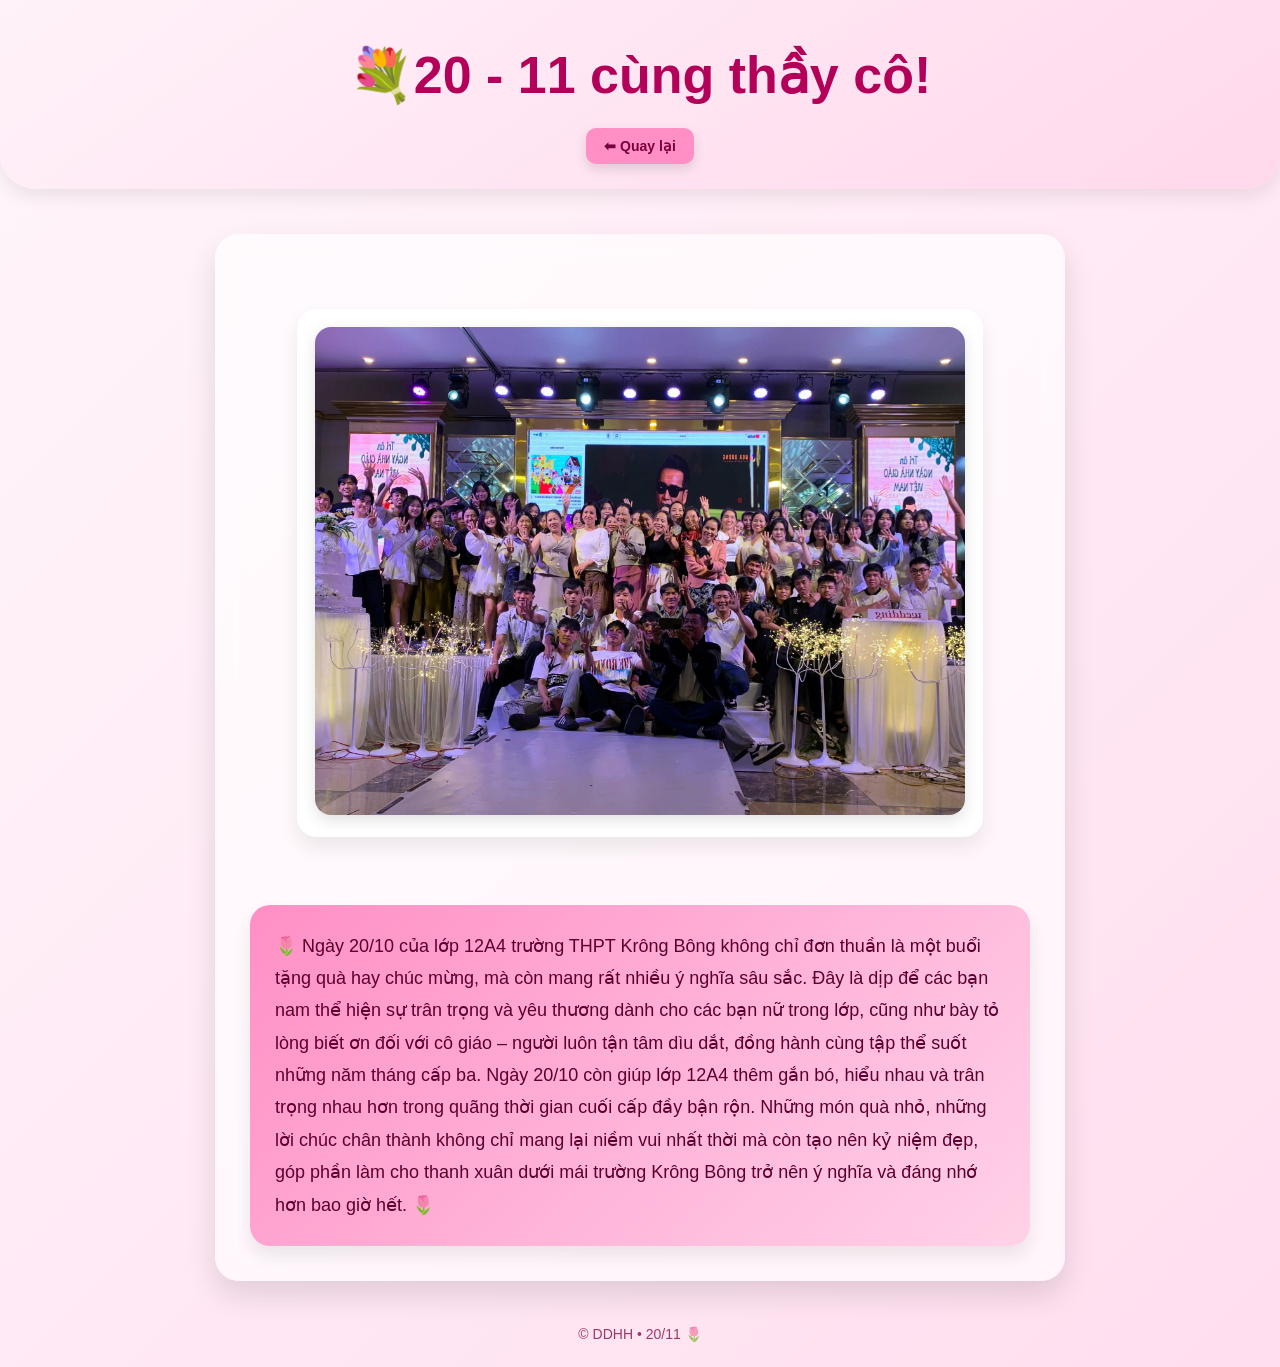
<file: more/2011.html>
<!DOCTYPE html>
<html lang="vi">
<head>
    <meta charset="UTF-8">
    <title>💐20 - 11 cùng thầy cô!</title>
    <meta name="viewport" content="width=device-width, initial-scale=1.0">
    <link rel="stylesheet" href="2011.css">
</head>
<body>
    <header class="header-pastel">
    <h1 class="title-main">💐20 - 11 cùng thầy cô!</h1>
    <a href="../index.html" class="btn-back">
        ⬅ Quay lại</a>
</header>
<div class="khung">
<section class="anh2010">
    <div class="img">
    <img src="../images/2010.jfif" alt="ảnh 20-10" class="img-2010">
        </div>
</section>
<div class="nd-2010">
    <p>🌷 Ngày 20/10 của lớp 12A4 trường THPT Krông Bông không chỉ đơn thuần là một buổi tặng quà hay chúc mừng, mà còn mang rất nhiều ý nghĩa sâu sắc. Đây là dịp để các bạn nam thể hiện sự trân trọng và yêu thương dành cho các bạn nữ trong lớp, cũng như bày tỏ lòng biết ơn đối với cô giáo – người luôn tận tâm dìu dắt, đồng hành cùng tập thể suốt những năm tháng cấp ba.

Ngày 20/10 còn giúp lớp 12A4 thêm gắn bó, hiểu nhau và trân trọng nhau hơn trong quãng thời gian cuối cấp đầy bận rộn. Những món quà nhỏ, những lời chúc chân thành không chỉ mang lại niềm vui nhất thời mà còn tạo nên kỷ niệm đẹp, góp phần làm cho thanh xuân dưới mái trường Krông Bông trở nên ý nghĩa và đáng nhớ hơn bao giờ hết. 🌷
 </p>
</div></div>
<footer class="footer">
    <p>© DDHH • 20/11 🌷</p>
</footer>
</body>
</html>
</file>
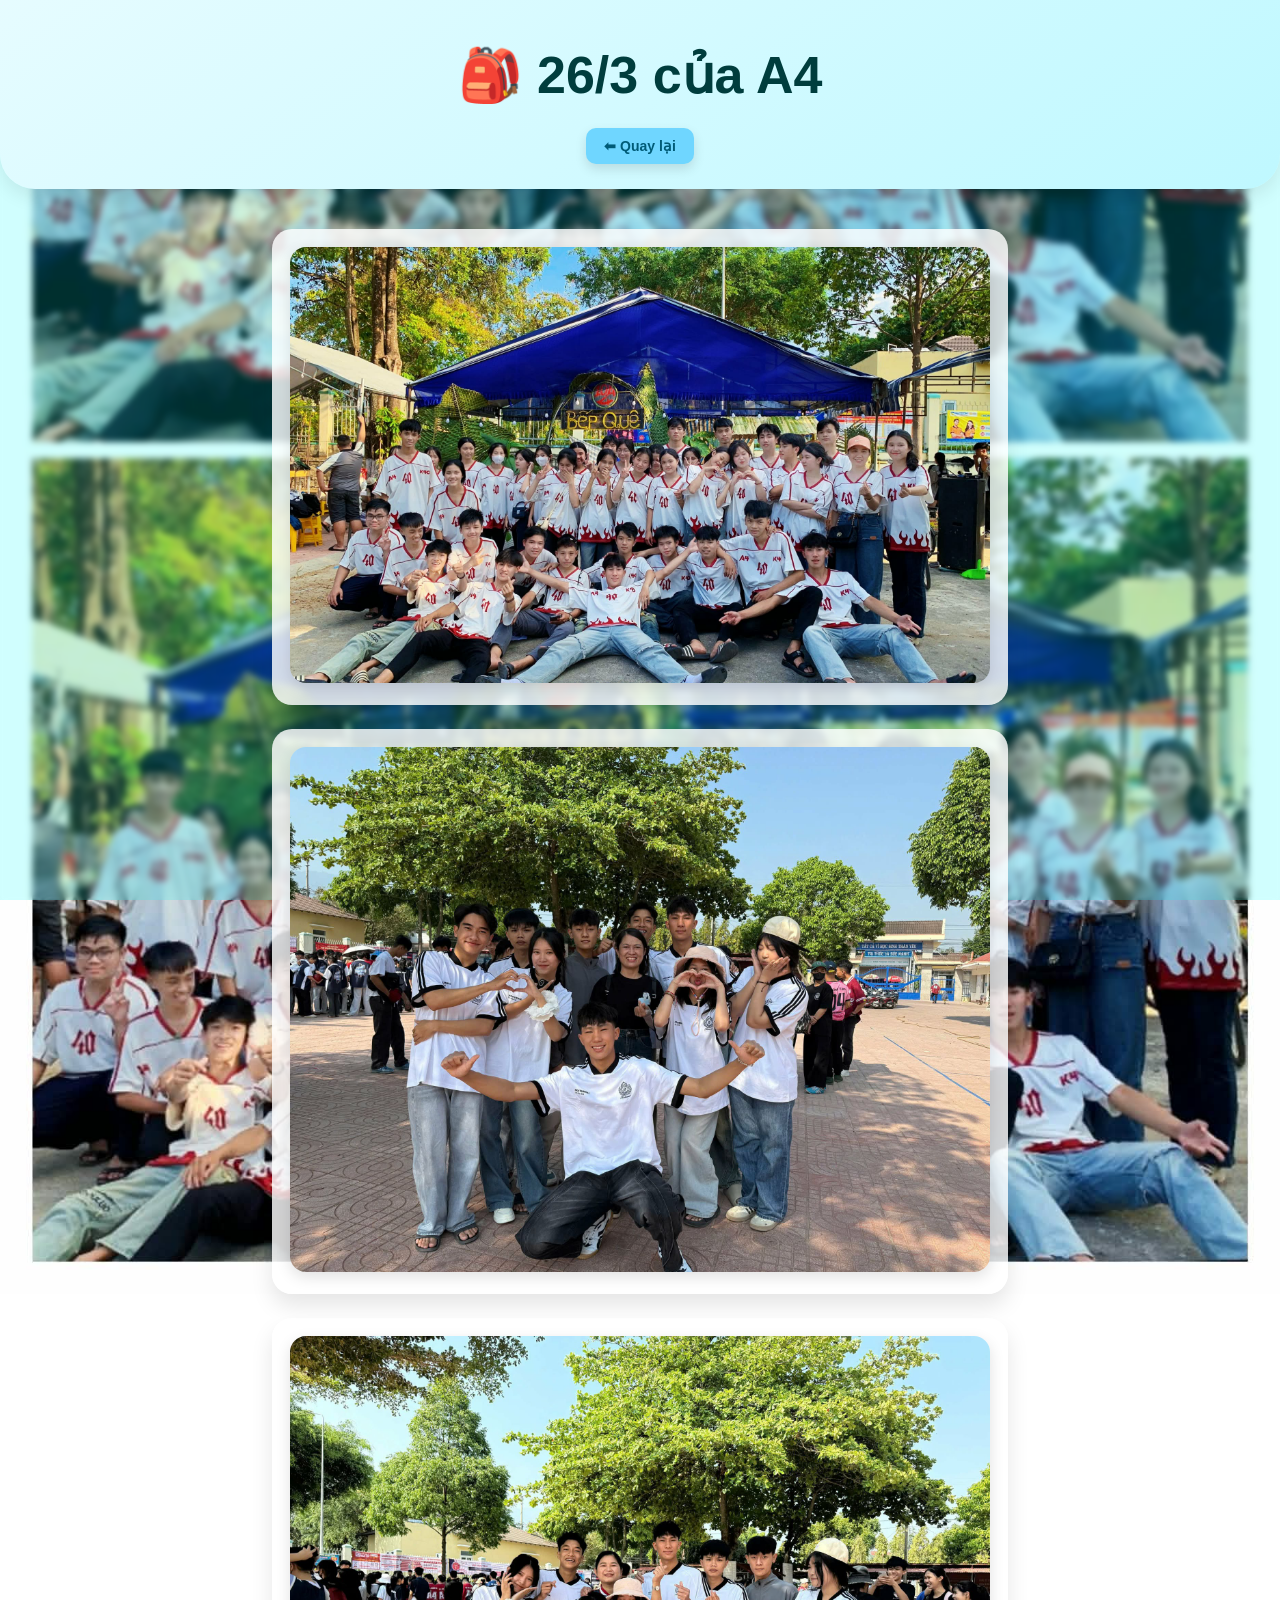
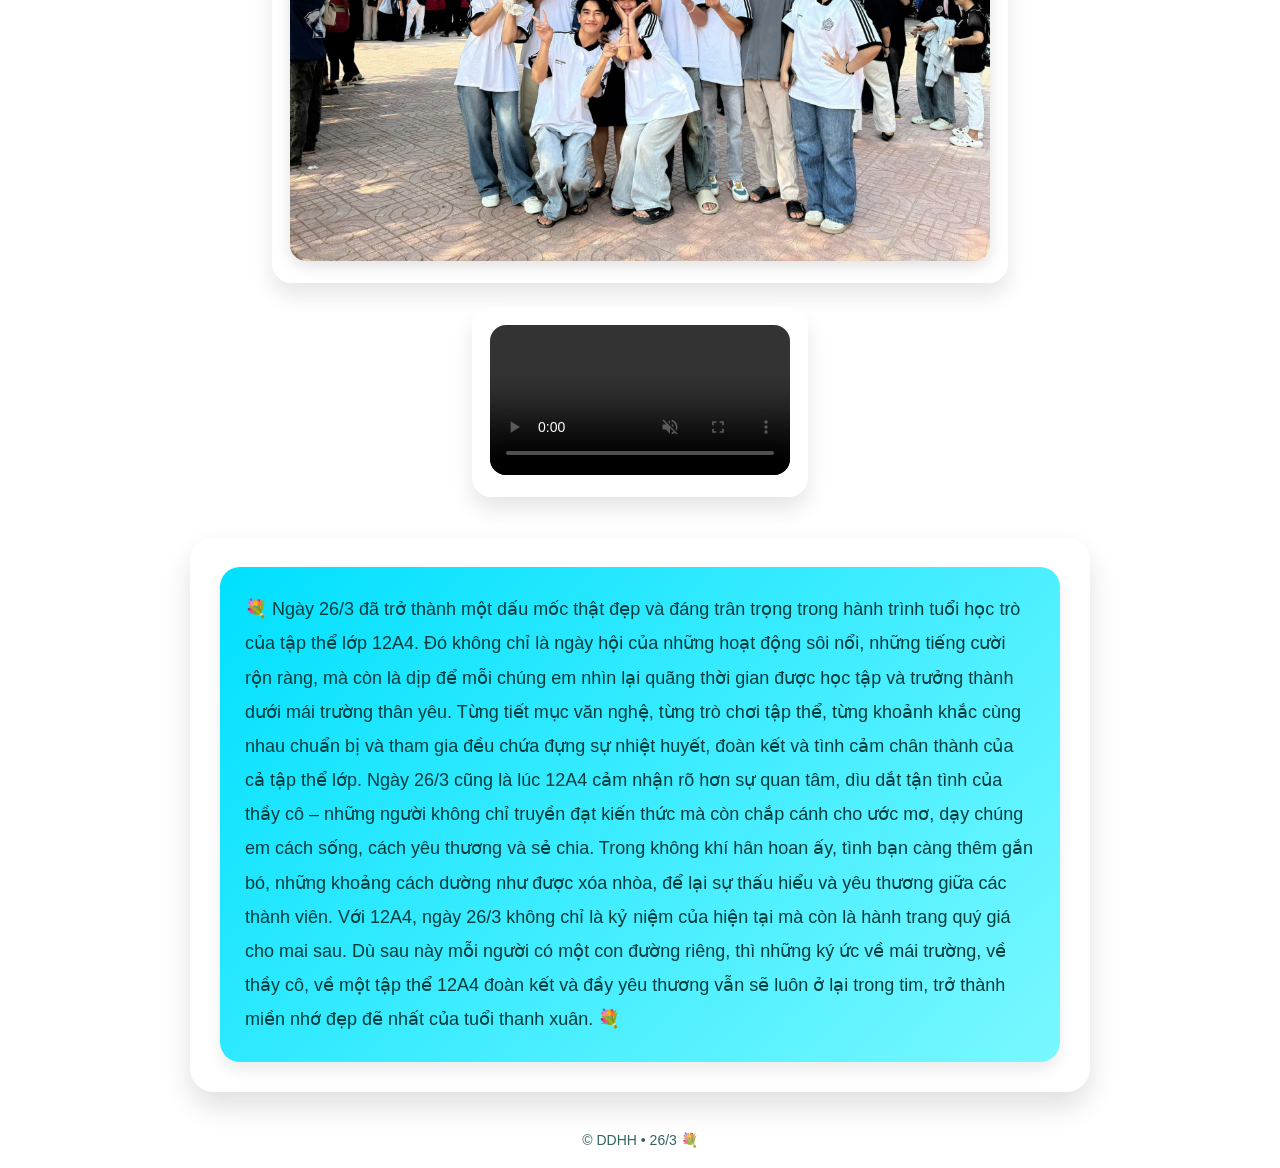
<file: more/263.html>
<!DOCTYPE html>
<html lang="vi">
<head>
    <meta charset="UTF-8">
    <title>🎒 26/3 của A4</title>
    <meta name="viewport" content="width=device-width, initial-scale=1.0">
    <link rel="stylesheet" href="263.css">
</head>
<body>
    <header class="header-pastel">
    <h1 class="title-main">🎒 26/3 của A4</h1>
    <a href="../index.html" class="btn-back">
        ⬅ Quay lại</a>
</header>
<section class="img263">
    <div class="img">
    <img src="../images/26-3/img1.jfif" class="img-263">
        </div>
        <div class="img">
    <img src="../images/26-3/img2.jfif" class="img-263">
        </div>
        <div class="img">
    <img src="../images/26-3/img3.jfif" class="img-263">
        </div>
    <div class="img video-container">
        <video width="600" autoplay muted loop controls>
    <source src="../images/26-3/vid1.mp4" type="video/mp4">
</video>
    </div>
    </section>
    <div class="khung">
    <div class="nd-263">
        <p>💐 Ngày 26/3 đã trở thành một dấu mốc thật đẹp và đáng trân trọng trong hành trình tuổi học trò của tập thể lớp 12A4. Đó không chỉ là ngày hội của những hoạt động sôi nổi, những tiếng cười rộn ràng, mà còn là dịp để mỗi chúng em nhìn lại quãng thời gian được học tập và trưởng thành dưới mái trường thân yêu. Từng tiết mục văn nghệ, từng trò chơi tập thể, từng khoảnh khắc cùng nhau chuẩn bị và tham gia đều chứa đựng sự nhiệt huyết, đoàn kết và tình cảm chân thành của cả tập thể lớp.
Ngày 26/3 cũng là lúc 12A4 cảm nhận rõ hơn sự quan tâm, dìu dắt tận tình của thầy cô – những người không chỉ truyền đạt kiến thức mà còn chắp cánh cho ước mơ, dạy chúng em cách sống, cách yêu thương và sẻ chia. Trong không khí hân hoan ấy, tình bạn càng thêm gắn bó, những khoảng cách dường như được xóa nhòa, để lại sự thấu hiểu và yêu thương giữa các thành viên.
Với 12A4, ngày 26/3 không chỉ là kỷ niệm của hiện tại mà còn là hành trang quý giá cho mai sau. Dù sau này mỗi người có một con đường riêng, thì những ký ức về mái trường, về thầy cô, về một tập thể 12A4 đoàn kết và đầy yêu thương vẫn sẽ luôn ở lại trong tim, trở thành miền nhớ đẹp đẽ nhất của tuổi thanh xuân. 💐
</p>
</div></div>
<footer class="footer">
    <p>© DDHH • 26/3 💐</p>
</footer>
</body></html>
</file>
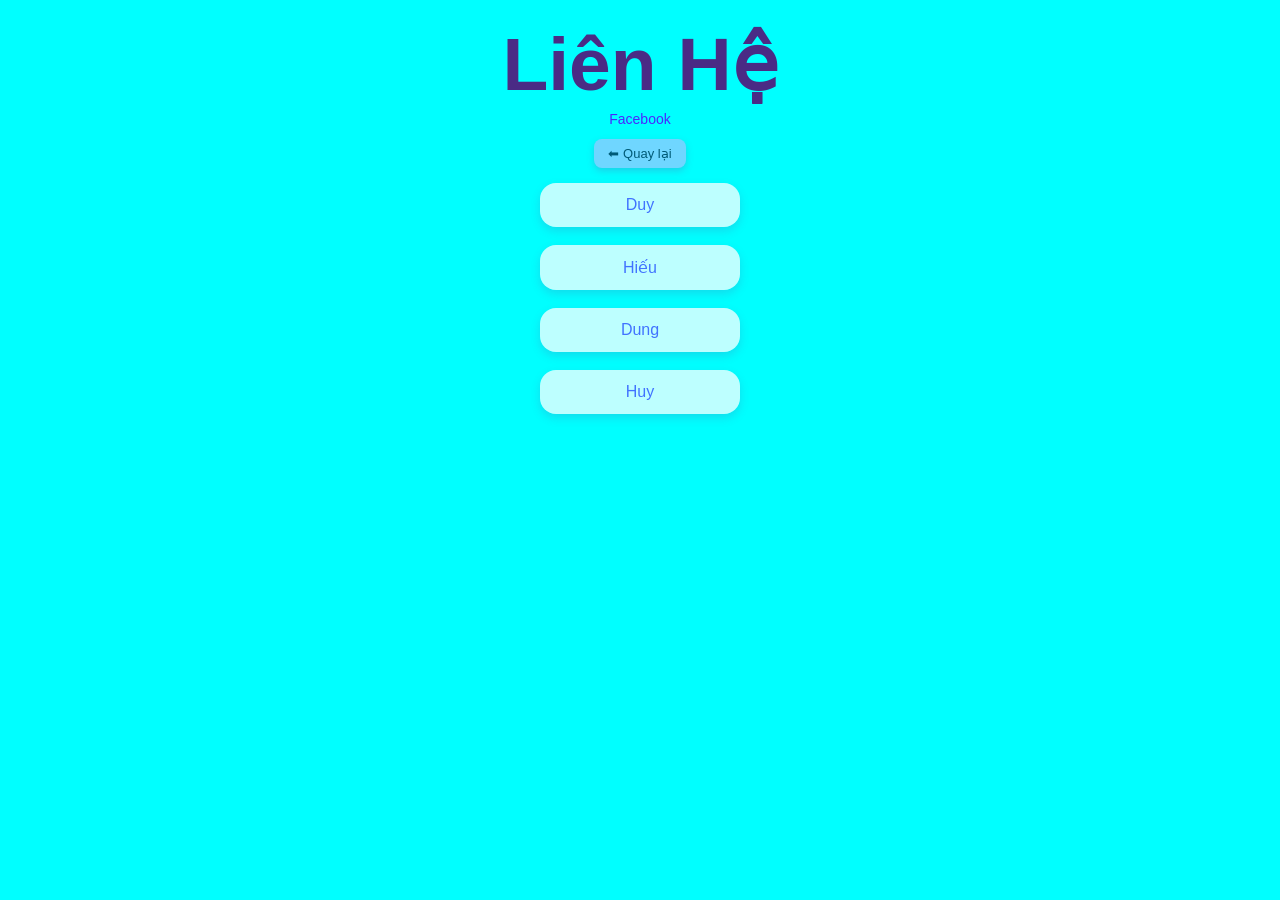
<file: more/lienhe.html>
<!DOCTYPE html>
<html lang="vi">
<head>
    <meta charset="UTF-8">
    <title>Liên Hệ facebook</title>
    <meta name="viewport" content="width=device-width, initial-scale=1.0">
    <link rel="stylesheet" href="lienhe.css">
</head>
<body>
<header class="header">
    <h1>Liên Hệ</h1>
    <p class="subtitle">Facebook</p>
    <a href="../index.html" class="btn-back">
        ⬅ Quay lại</a>
</header>
<main class="container">
    <div class="member-list">
        <div class="link">
            <a href="https://www.facebook.com/duyydeptrai07" target="_blank">Duy</a></div>
        <div class="link">
            <a href="https://www.facebook.com/NTH170408" target="_blank">Hiếu</a></div>
        <div class="link">
            <a href="https://www.facebook.com/htddung.3004#" target="_blank">Dung</a>
        </div>
        <div class="link">
            <a href="https://www.facebook.com/ha.vi.cute.3003#" target="_blank">Huy</a></div>
</body>
</file>
<file: more/2011.css>
/* ===== RESET ===== */
*{
    margin:0;
    padding:0;
    box-sizing:border-box;
    font-family:"Segoe UI",sans-serif;
}

/* ===== BODY ===== */
body{
    min-height:100vh;
    color:#003d3d;
    background:linear-gradient(-45deg,#fff0f7,#ffe3f1,#ffd6eb,#fff6fb);
    background-size:400% 400%;
    animation:bgMove 12s ease infinite;
}

/* ===== HEADER ===== */
.header-pastel{
    text-align:center;
    padding:45px 20px 25px;
    background:linear-gradient(145deg,#fff2f9,#ffd8ec);
    border-radius:0 0 35px 35px;
    box-shadow:0 8px 18px rgba(0,0,0,0.08);
    animation:fadeDown 1s ease;
}

.title-main{
    font-size:52px;
    font-weight:800;
    margin-bottom:10px;
    color:#b30059;
    animation:glowText 2s ease-in-out infinite alternate;
}

/* ===== BUTTON ===== */
.btn-back{
    margin-top:12px;
    background:#ff8fc5;
    color:#7a003d;
    border:none;
    padding:10px 18px;
    border-radius:10px;
    cursor:pointer;
    font-size:14px;
    font-weight:600;
    box-shadow:0 5px 12px rgba(0,0,0,0.12);
    transition:0.25s;
    display:inline-block;
    text-decoration:none;
}

.btn-back:hover{
    transform:translateY(-4px) scale(1.05);
    background:#ff72b6;
    box-shadow:0 10px 18px rgba(0,0,0,0.15);
}

/* ===== KHUNG ===== */
.khung{
    background:rgba(255,255,255,0.65);
    backdrop-filter:blur(12px);
    border-radius:24px;
    padding:35px;
    width:90%;
    max-width:850px;
    box-shadow:0 14px 30px rgba(0,0,0,0.12);
    margin:45px auto;
    animation:fadeUp 1.2s ease;
}

/* ===== IMAGE ===== */
.anh2010{
    padding:40px 20px;
    display:flex;
    flex-direction:column;
    align-items:center;
    gap:22px;
}

.img{
    background:#fff;
    border-radius:20px;
    padding:18px;
    box-shadow:0 10px 20px rgba(0,0,0,0.08);
    animation:floatBox 3s ease-in-out infinite;
    transition:0.3s;
}

.img:hover{
    transform:translateY(-6px) scale(1.02);
}

.img-2010{
    width:100%;
    max-width:650px;
    border-radius:16px;
    object-fit:cover;
    box-shadow:0 5px 15px rgba(0,0,0,0.12);
}

/* ===== CONTENT ===== */
.nd-2010{
    margin-top:28px;
    background:linear-gradient(135deg,#ff8fc5,#ffd2e8);
    border-radius:20px;
    padding:25px;
    line-height:1.8;
    font-size:18px;
    color:#5b0030;
    box-shadow:0 10px 18px rgba(0,0,0,0.08);
    animation:fadeUp 1.6s ease;
}

/* ===== FOOTER ===== */
.footer{
    text-align:center;
    margin:25px 0;
    opacity:0.75;
    font-size:14px;
    color:#7a003d;
    animation:blink 2s infinite;
}

/* ===== ANIMATION ===== */
@keyframes bgMove{
    0%{background-position:0% 50%;}
    50%{background-position:100% 50%;}
    100%{background-position:0% 50%;}
}

@keyframes fadeDown{
    from{
        opacity:0;
        transform:translateY(-40px);
    }
    to{
        opacity:1;
        transform:translateY(0);
    }
}

@keyframes fadeUp{
    from{
        opacity:0;
        transform:translateY(35px);
    }
    to{
        opacity:1;
        transform:translateY(0);
    }
}

@keyframes glowText{
    from{
        text-shadow:0 0 8px #ffb8d9;
    }
    to{
        text-shadow:0 0 20px #ff7bb8,0 0 35px #ff9dca;
    }
}

@keyframes floatBox{
    0%,100%{
        transform:translateY(0);
    }
    50%{
        transform:translateY(-8px);
    }
}

@keyframes blink{
    0%,100%{opacity:0.7;}
    50%{opacity:1;}
}

/* ===== MOBILE ===== */
@media(max-width:768px){
    .title-main{
        font-size:34px;
    }

    .khung{
        padding:18px;
        width:94%;
    }

    .nd-2010{
        font-size:16px;
        padding:18px;
    }

    .btn-back{
        font-size:13px;
        padding:8px 14px;
    }

    .anh2010{
        padding:20px 10px;
    }
}
</file>
<file: more/263.css>
/* ===== RESET ===== */
*{
    margin:0;
    padding:0;
    box-sizing:border-box;
    font-family:"Segoe UI",sans-serif;
}

/* ===== BODY ===== */
body{
    min-height:100vh;
    color:#003d3d;
    background-image:url("../images/26-3/bgrimg.jfif");
    background-size:cover;
    background-position:center;
    background-repeat:no-repeat;
    background-attachment:fixed;
    position:relative;
}

body::before{
    content:"";
    position:fixed;
    inset:0;
    background:rgba(0,255,255,0.18);
    backdrop-filter:blur(3px);
    z-index:-1;
}

/* ===== HEADER ===== */
.header-pastel{
    text-align:center;
    padding:45px 20px 25px;
    background:linear-gradient(145deg,#e6fcff,#bff8ff);
    border-radius:0 0 35px 35px;
    box-shadow:0 8px 18px rgba(0,0,0,0.08);
    animation:fadeDown 1s ease;
}

.title-main{
    font-size:52px;
    font-weight:800;
    color:#003d3d;
    margin-bottom:10px;
    animation:glowText 2s ease-in-out infinite alternate;
}

/* ===== BUTTON ===== */
.btn-back{
    margin-top:12px;
    background:#6fd6ff;
    color:#005b77;
    border:none;
    padding:10px 18px;
    border-radius:10px;
    cursor:pointer;
    font-size:14px;
    font-weight:600;
    box-shadow:0 5px 12px rgba(0,0,0,0.12);
    transition:0.25s;
    display:inline-block;
    text-decoration:none;
}

.btn-back:hover{
    transform:translateY(-4px) scale(1.05);
    background:#52ccff;
}

/* ===== GALLERY ===== */
.img263{
    padding:40px 20px;
    display:flex;
    flex-direction:column;
    align-items:center;
    gap:24px;
}

.img{
    background:rgba(255,255,255,0.82);
    border-radius:20px;
    padding:18px;
    box-shadow:0 12px 22px rgba(0,0,0,0.10);
    transition:0.3s;
    animation:fadeUp 1s ease;
}

.img:hover{
    transform:translateY(-8px) scale(1.02);
}

.img-263{
    width:100%;
    max-width:700px;
    border-radius:16px;
    object-fit:cover;
    box-shadow:0 5px 15px rgba(0,0,0,0.12);
}

/* ===== VIDEO ===== */
.video-container video{
    width:100%;
    max-width:700px;
    border-radius:16px;
}

/* ===== CONTENT BOX ===== */
.khung{
    width:90%;
    max-width:900px;
    margin:0 auto 40px;
    background:rgba(255,255,255,0.72);
    backdrop-filter:blur(10px);
    border-radius:24px;
    padding:30px;
    box-shadow:0 15px 28px rgba(0,0,0,0.12);
    animation:fadeUp 1.4s ease;
}

.nd-263{
    background:linear-gradient(135deg,#00e0ff,#79f8ff);
    border-radius:20px;
    padding:25px;
    font-size:18px;
    line-height:1.9;
    box-shadow:0 8px 16px rgba(0,0,0,0.08);
}

/* ===== FOOTER ===== */
.footer{
    text-align:center;
    margin:20px 0;
    font-size:14px;
    opacity:0.8;
    animation:blink 2s infinite;
}

/* ===== ANIMATION ===== */
@keyframes fadeDown{
    from{
        opacity:0;
        transform:translateY(-35px);
    }
    to{
        opacity:1;
        transform:translateY(0);
    }
}

@keyframes fadeUp{
    from{
        opacity:0;
        transform:translateY(35px);
    }
    to{
        opacity:1;
        transform:translateY(0);
    }
}

@keyframes glowText{
    from{
        text-shadow:0 0 8px #7ffcff;
    }
    to{
        text-shadow:0 0 20px #00eaff,0 0 35px #00d9ff;
    }
}

@keyframes blink{
    0%,100%{opacity:0.7;}
    50%{opacity:1;}
}

/* ===== MOBILE ===== */
@media(max-width:768px){
    .title-main{
        font-size:34px;
    }

    .img263{
        padding:20px 10px;
        gap:16px;
    }

    .img{
        padding:12px;
    }

    .khung{
        width:94%;
        padding:18px;
    }

    .nd-263{
        font-size:16px;
        padding:18px;
        line-height:1.8;
    }

    .btn-back{
        font-size:13px;
        padding:8px 14px;
    }
}
</file>
<file: more/lienhe.css>
* {
    margin: 0;
    padding: 0;
    box-sizing: border-box;
    font-family: "Segoe UI", sans-serif;
}
body {
    background: aqua;
    color: #5900ff;
    padding: 20px 15px;
}
.header {
    text-align: center;
    margin-bottom: 15px;
}
.header h1 {
    font-size: 75px;
    font-weight: 700;
    color: #4a2b85;
}
.btn-back {
    margin-top: 12px;
    background: #6fd6ff;
    color: #005b77;
    border: none;
    padding: 7px 14px;
    border-radius: 8px;
    cursor: pointer;
    font-size: 13px;
    box-shadow: 0 3px 7px rgba(110, 70, 160, 0.25);
    transition: 0.2s ease;
    display: inline-block;
    text-decoration: none;
}
.btn-back:hover {
    transform: translateY(-3px);
    box-shadow: 0 6px 14px rgba(110, 70, 160, 0.33);
}
.link  {
    width: 100%;
    max-width: 200px;
    margin: 0 auto;
    background: #ffffffbd;
    backdrop-filter: blur(5px);
    padding: 13px;
    border-radius: 16px;
    text-align: center;
    box-shadow: 0 4px 10px rgba(100, 60, 150, 0.18);
    transition: 0.25s ease;
}
.link:hover {
    transform: translateY(-6px);
    box-shadow: 0 10px 16px rgba(100, 60, 150, 0.28);
}
.container {
    display: flex;
    justify-content: center;
}
.member-list {
    width: 100%;
    max-width: 850px;
    display: grid;
    grid-template-columns: repeat(1, 2fr);
    gap: 18px;
    justify-content: center;
}
a {
  text-decoration: none;
  color: rgb(65, 115, 255);
}
.subtitle {
    font-size: 14px;
    opacity: 0.85;
    margin-top: 3px;
}
</file>
